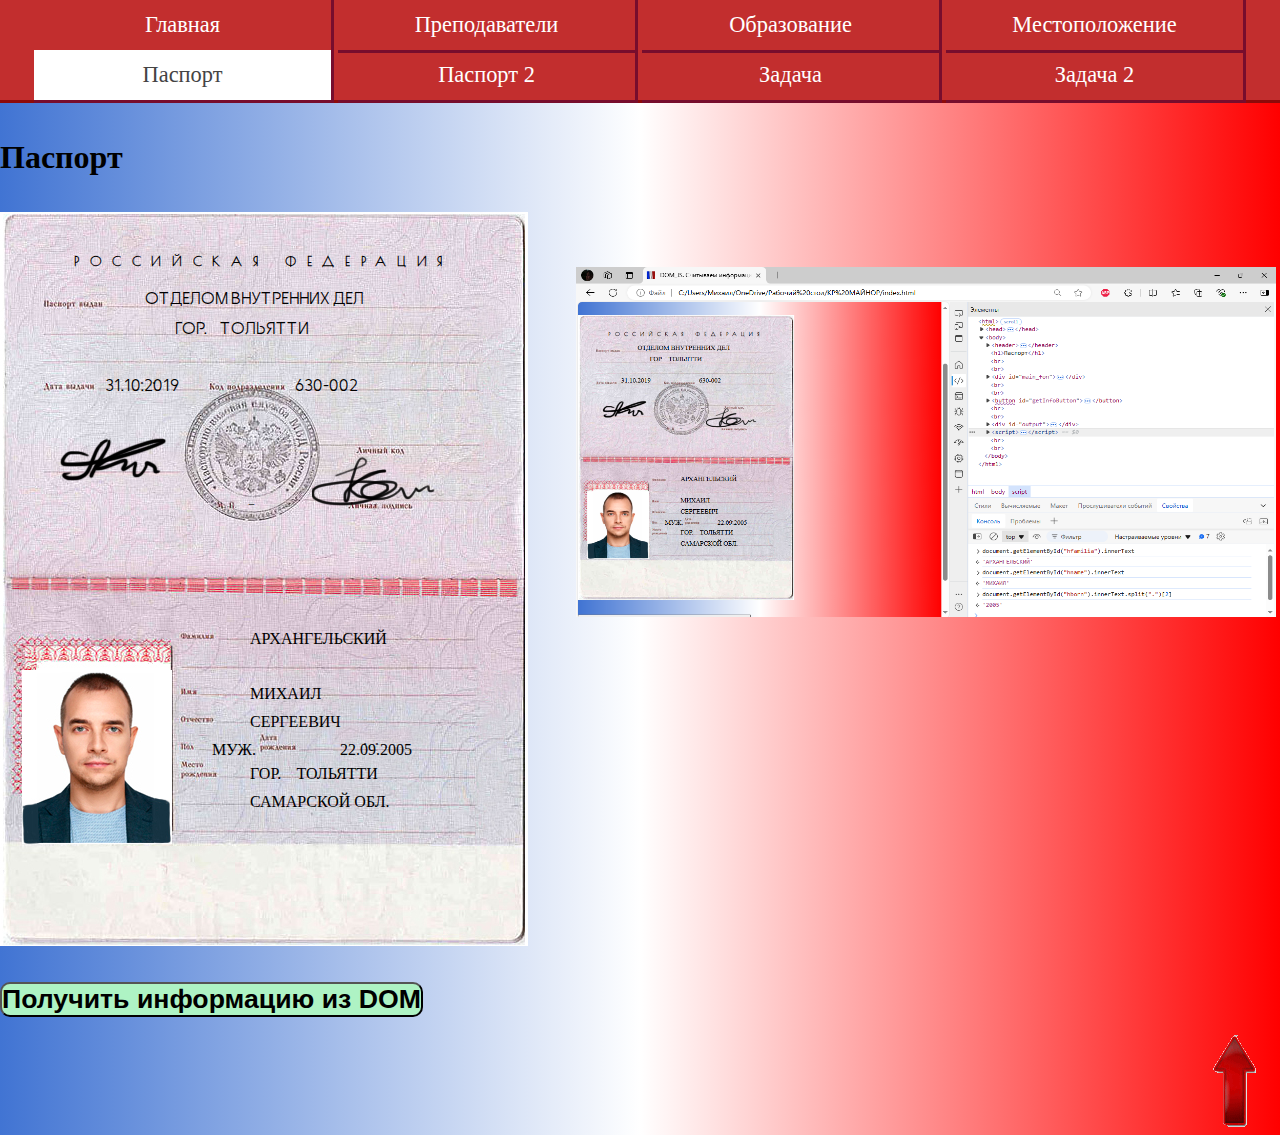
<file: index.html>
<html>
<head>
    <meta charset="utf8" name="viewport" content="width=1366, initial-scale=1">
    <title>DOM_JS. Считываем информацию из DOM</title>
    <link rel="stylesheet" href="style.css">
    
    <link rel="preconnect" href="https://fonts.googleapis.com">
    <link rel="preconnect" href="https://fonts.gstatic.com" crossorigin>
    <link href="https://fonts.googleapis.com/css2?family=IBM+Plex+Sans+JP:wght@100;200;300;400;500;600;700&family=Inter+Tight:ital,wght@0,100..900;1,100..900&family=PT+Sans+Caption:wght@400;700&family=Poiret+One&display=swap" rel="stylesheet">

    <link rel="shortcut icon" href="./images/icon.jpg"/>
    <style>
       
        body {
  margin: 0;
  padding: 0;
  background: #ccc;
  
}
 
.nav ul {
  list-style: none;
  background-color: #c22e2e;
  text-align: center;
  padding: 0;
  margin: 0;
  border-bottom: 3px solid #8d0a0a;
}
.nav li {
  font-family: 'Oswald', sans-serif;
  font-size: 1.2em;
  line-height: 40px;
  height: 40px;
}
 
.nav a {
  text-decoration: none;
  color: #fff;
  display: block;
  transition: .3s background-color;
  border-bottom: 3px solid #770d2d;
  border-right: 3px solid #770d2d;
  border-left: 3px hidden #770d2d;
}
 
.nav a:hover {
  background-color: #333baf;
}
 
.nav a.active {
  background-color: #fff;
  color: #444;
  cursor: default;
}
 
@media screen and (min-width: 600px) {
  .nav li {
    width: 300px;
    border-bottom: none;
    height: 50px;
    line-height: 50px;
    font-size: 1.4em;
  }
 

  .nav li {
    display: inline-block;
    margin-right: 0px;
  }
 
}

        body {
            background: linear-gradient(to right,  rgb(65, 116, 211), white, red);
            width: 100%;
            height: 100%
        }

        #hi {
            position: absolute;
            left: 850px;
            top: 350px;
        }

        .frame {
            border: 3px solid #00a8e1;
        }

        #ourt {
          margin-left: 40px;
        }

        #threet {
          margin-left: 40px;
          margin-bottom: 40px;
        }

        #lat {
            margin-left: 680px;
            position: absolute;
        }

        #screensh {
          margin-top: -60%;
          margin-left: 45%;
        }
        .shadow {
  transition: box-shadow 0.3s ease;
}

.shadow:hover {
            box-shadow: 10px 10px 20px rgba(36, 36, 36, 0.5);
        }
</style>

</head>
<body>
    <header>
        <div class="nav">
          <ul>
            <li class="home"><a href="inf.html"><font face="Fantasy">Главная</font></a></li>
            <li class="tutorials"><a href="teachers.html"><font face="Fantasy">Преподаватели</font></a></li>
            <li class="about"><a href="education.html"><font face="Fantasy">Образование</font></a></li>
            <li class="news"><a href="place.html"><font face="Fantasy">Местоположение</font></a></li>
            <li class="passport"><a class="active" href="index.html"><font face="Fantasy">Паспорт</font></a></li>
            <li class="passport"><a href="change_to_latin.html"><font face="Fantasy">Паспорт 2</font></a></li>
            <li class="task"><a href="tasktrain/main.html"><font face="Fantasy">Задача</font></a></li>
            <li class="task"><a href="tasktrain2/main2.html"><font face="Fantasy">Задача 2</font></a></li>
          </ul>
        </div>
      </header>
    <br>
    <br>
    <h1 id="strel">Паспорт</h1>
    <br>
    <br>
    
    <div id="main_fon">

        <h5 id="pass_title" class="poiret-one-regular">РОССИЙСКАЯ ФЕДЕРАЦИЯ</h5>
        <div id="page_top">
            <p class="vidanstr1">ОТДЕЛОМ ВНУТРЕННИХ ДЕЛ</p>
            <p class="vidanstr2">ГОР. ТОЛЬЯТТИ</p>
            <p class="vidanstrdata">31.10.2019</p>
            <p class="vidanstrcode">630-002</p>
            <img class="podpis" src="./images/podpis1.png">
            <img class="podpis1" src="./images/podpis.png">
        </div>

        <div id="page_bottom">
            <img class="passfoto" src="./images/foto.jpg">
            <p id="hfamilia">АРХАНГЕЛЬСКИЙ</p>
            <p id="hname">МИХАИЛ</p>
            <p class="Hfname">СЕРГЕЕВИЧ</p>
            <p class="hpol">МУЖ.</p>
            <p id="hborn">22.09.2005</p>
            <p class="hpborn1">ГОР. ТОЛЬЯТТИ</p>
            <p class="hpborn2">САМАРСКОЙ ОБЛ.</p>
        </div>


    </div>


<br>
<br>

    <button id="getInfoButton" class="shadow" style="background-color: #aef3c4; border-radius: 10px;"><h1>Получить информацию из DOM</h1></button>
    <br>
    <br>
    <div id="output"></div>
    <script>
        document.getElementById('getInfoButton').onclick = function() {
            const hfamilia = document.getElementById("hfamilia").innerText;
            const hname = document.getElementById("hname").innerText;
            const hborn = document.getElementById("hborn").innerText;
    
            document.getElementById('output').innerText = `Фамилия: ${hfamilia}, Имя: ${hname}, Год рождения: ${hborn.split(".")[2]}`;
        }
    </script>

<a href="./images/screendom.png" target="_blank">
  <img id="screensh" class="shadow" src="./images/screendom.png" title="Получение информации из DOM" width="700" height="350">
</a>
<br>
<a href="#strel"><img src="./images/strelka_up.png" align="right" alt="В начало"</a>

    
</body>
</html>
</file>
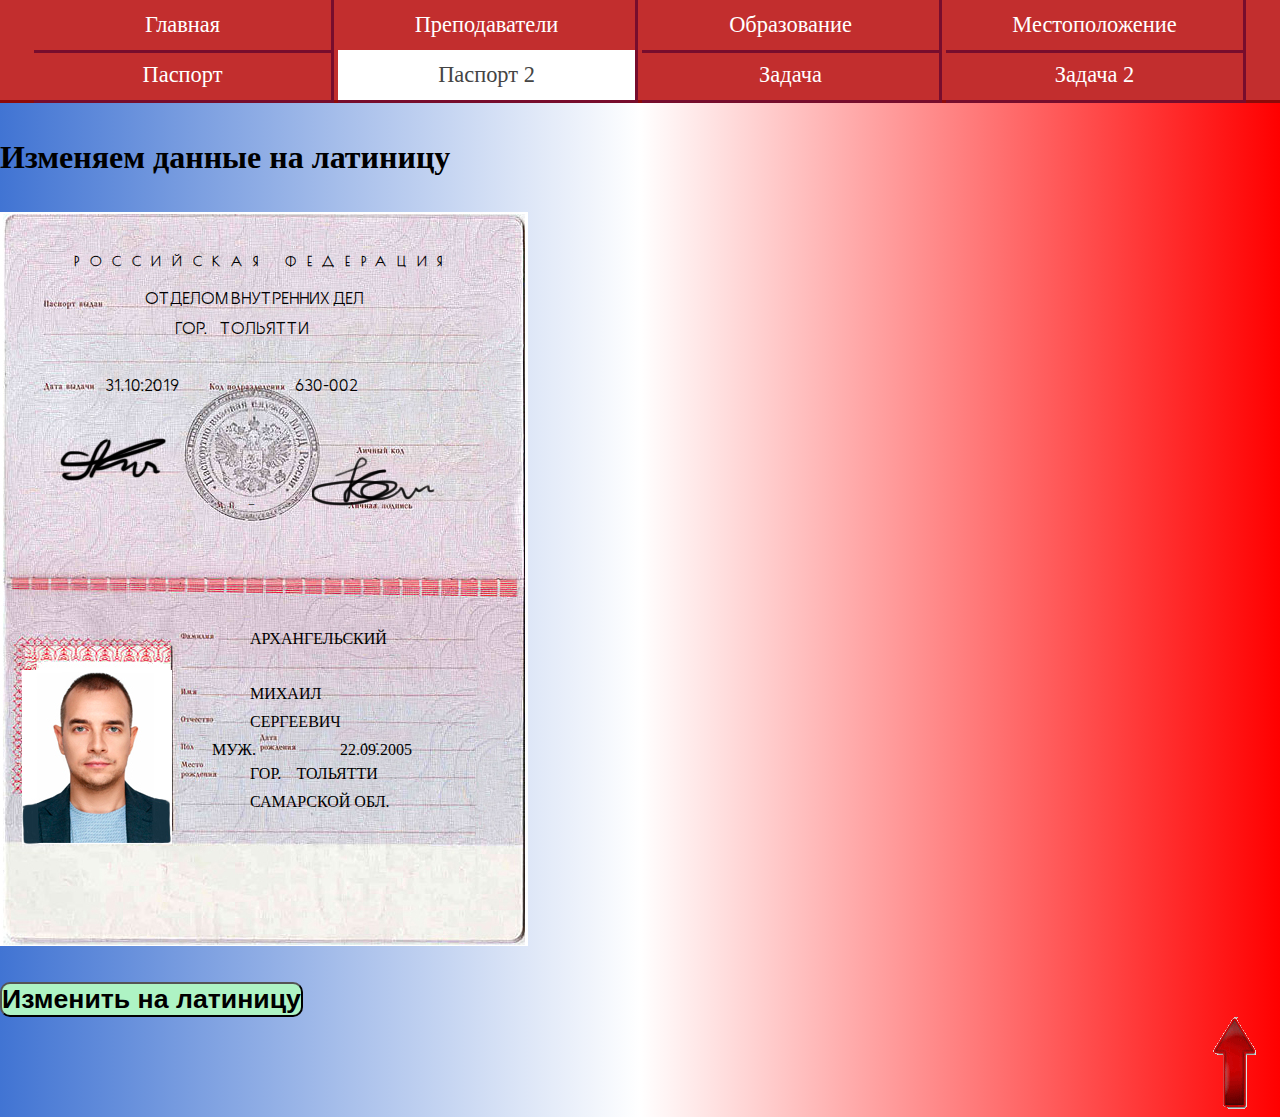
<file: change_to_latin.html>
<html>
<head>
    <meta charset="utf8" name="viewport" content="width=1366, initial-scale=1">
    <title>Изменяем кириллицу на латиницу по клику</title>
    <link rel="stylesheet" href="style.css">
    
    <link rel="preconnect" href="https://fonts.googleapis.com">
    <link rel="preconnect" href="https://fonts.gstatic.com" crossorigin>
    <link href="https://fonts.googleapis.com/css2?family=IBM+Plex+Sans+JP:wght@100;200;300;400;500;600;700&family=Inter+Tight:ital,wght@0,100..900;1,100..900&family=PT+Sans+Caption:wght@400;700&family=Poiret+One&display=swap" rel="stylesheet">

    <link rel="shortcut icon" href="./images/icon.jpg"/>
    <style>
       
        body {
  margin: 0;
  padding: 0;
  background: #ccc;
  
}
 
.nav ul {
  list-style: none;
  background-color: #c22e2e;
  text-align: center;
  padding: 0;
  margin: 0;
  border-bottom: 3px solid #8d0a0a;
}
.nav li {
  font-family: 'Oswald', sans-serif;
  font-size: 1.2em;
  line-height: 40px;
  height: 40px;
  border-bottom: 1px solid #888;
}
 
.nav a {
  text-decoration: none;
  color: #fff;
  display: block;
  transition: .3s background-color;
  border-bottom: 3px solid #770d2d;
  border-right: 3px solid #770d2d;
}
 
.nav a:hover {
  background-color: #333baf;
}
 
.nav a.active {
  background-color: #fff;
  color: #444;
  cursor: default;
}
 
@media screen and (min-width: 600px) {
  .nav li {
    width: 300px;
    border-bottom: none;
    height: 50px;
    line-height: 50px;
    font-size: 1.4em;
  }
 

  .nav li {
    display: inline-block;
    margin-right: 0px;
  }
 
}

        body {
            background: linear-gradient(to right,  rgb(65, 116, 211), white, red);
            width: 100%;
            height: 100%
        }

        #hi {
            position: absolute;
            left: 850px;
            top: 350px;
        }

        .frame {
            border: 3px solid #00a8e1;
        }

        #ourt {
          margin-left: 40px;
        }

        #threet {
          margin-left: 40px;
          margin-bottom: 40px;
        }

        #lat {
            margin-left: 680px;
            position: absolute;
        }
        .shadow {
  transition: box-shadow 0.3s ease;
}

.shadow:hover {
            box-shadow: 10px 10px 20px rgba(36, 36, 36, 0.5);
        }
</style>

</head>
<body>
    <header>
        <div class="nav">
          <ul>
            <li class="home"><a href="inf.html"><font face="Fantasy">Главная</font></a></li>
            <li class="tutorials"><a href="teachers.html"><font face="Fantasy">Преподаватели</font></a></li>
            <li class="about"><a href="education.html"><font face="Fantasy">Образование</font></a></li>
            <li class="news"><a href="place.html"><font face="Fantasy">Местоположение</font></a></li>
            <li class="passport"><a href="index.html"><font face="Fantasy">Паспорт</font></a></li>
            <li class="passport"><a class="active" href="change_to_latin.html"><font face="Fantasy">Паспорт 2</font></a></li>
            <li class="task"><a href="tasktrain/main.html"><font face="Fantasy">Задача</font></a></li>
            <li class="task"><a href="tasktrain2/main2.html"><font face="Fantasy">Задача 2</font></a></li>
          </ul>
        </div>
      </header>

    <br>
    <br>
    <h1 id="strel">Изменяем данные на латиницу</h1>
    <br>
    <br>
    
    <div id="main_fon">

        <h5 id="pass_title" class="poiret-one-regular">РОССИЙСКАЯ ФЕДЕРАЦИЯ</h5>
        <div id="page_top">
            <p class="vidanstr1">ОТДЕЛОМ ВНУТРЕННИХ ДЕЛ</p>
            <p class="vidanstr2">ГОР. ТОЛЬЯТТИ</p>
            <p class="vidanstrdata">31.10.2019</p>
            <p class="vidanstrcode">630-002</p>
            <img class="podpis" src="./images/podpis1.png">
            <img class="podpis1" src="./images/podpis.png">
        </div>

        <div id="page_bottom">
          <img class="passfoto" src="./images/foto.jpg">
          <p id="hfamilia"><span id="surname">АРХАНГЕЛЬСКИЙ</span></p>
          <p id="hname"><span id="name">МИХАИЛ</span></p>
          <p class="Hfname">СЕРГЕЕВИЧ</p>
          <p class="hpol">МУЖ.</p>
          <p id="hborn"><span id="birthyear">22.09.2005</span></p>
          <p class="hpborn1">ГОР. ТОЛЬЯТТИ</p>
          <p class="hpborn2">САМАРСКОЙ ОБЛ.</p>
      </div>


    </div>


<br>
<br>

<button id="changeButton" class="shadow" style="background-color: #aef3c4; border-radius: 10px;"><h1>Изменить на латиницу</h1></button>

<script>
    document.getElementById('changeButton').onclick = function() {
        document.getElementById('surname').innerText = 'ARKHANGELSKII';
        document.getElementById('name').innerText = 'MIKHAIL';
        document.getElementById('birthyear').innerText = '22.09.MMV';
    }
</script>

<br>
<a href="#strel"><img src="./images/strelka_up.png" align="right" alt="В начало"</a>

</body>
</html>
</file>
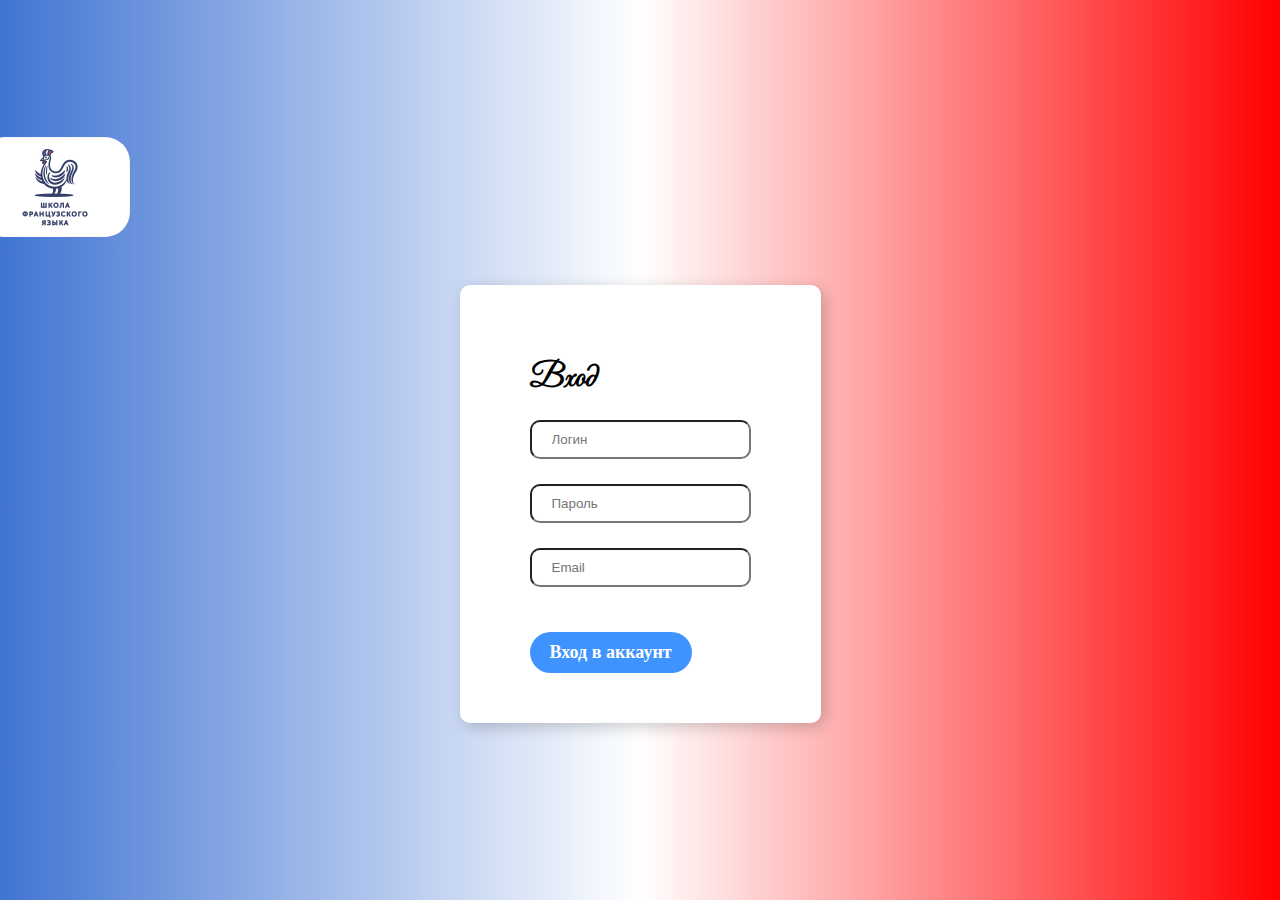
<file: login.html>
<!DOCTYPE html>
<html lang="en">
<head>
    <link rel="preconnect" href="https://fonts.googleapis.com">
  <link rel="preconnect" href="https://fonts.gstatic.com" crossorigin>
  <link href="https://fonts.googleapis.com/css2?family=Great+Vibes&display=swap" rel="stylesheet">
    <meta charset="UTF-8" name="viewport" content="width=1366, initial-scale=1">
    <title>Вход</title>
    <style>
        html {
  background:linear-gradient(to right,  rgb(65, 116, 211), white, red);
  background-blend-mode:overlay;
  display:flex;
  align-items:center;
  justify-content:center;
  background-repeat:no-repeat;
  background-size:cover;
  height:100%;
}

body {
  background:transparent;
}

.registration-cssave{
  padding:50px 0;
}

.registration-cssave form {
  max-width:800px;
  padding:50px 70px;
  border-radius:10px;
  box-shadow:4px 4px 15px rgba(0, 0, 0, 0.2);
  background-color:#fff;
}

.registration-cssave form h3 {
  font-weight:bold;
  margin-bottom:30px;
}

.registration-cssave .item {
  border-radius:10px;
  margin-bottom:25px;
  padding:10px 20px;
}

.registration-cssave .create-account {
  border-radius:30px;
  padding:10px 20px;
  font-size:18px;
  font-weight:bold;
  background-color:#3f93ff;
  border:none;
  color:white;
  margin-top:20px;
}

@media (max-width: 576px) {
  .registration-cssave form {
    padding:50px 20px;
  }
}

#log {
  margin-left: -480px;
  margin-top: 10px;
}
.shadow {
  transition: box-shadow 0.3s ease;
}

.shadow:hover {
            box-shadow: 10px 10px 20px rgba(36, 36, 36, 0.5);
        }

</style>

<head>
    <link rel="shortcut icon" href="./images/icon.jpg"/>
  </head>
<body>
    <a href="inf.html">
        <img src="./images/logo.jpg" class="shadow" id="log" title="На главную" width="150" height="100" align="left" style="border-radius: 25px; position: absolute;">
    </a>
    <br>
    <br>
    <br>
    <br>
    <br>
    <br>
<div class="registration-cssave">
    <form action="education.html" class="shadow">
        <h1 class="text-center"><font face="Great Vibes">Вход</font></h1>
        <div class="form-group">
            <input class="form-control item" type="text" name="username" maxlength="15" minlength="4" pattern="^[a-zA-Z0-9_.-]*$" id="username" placeholder="Логин" required>
        </div>
        <div class="form-group">
            <input class="form-control item" type="password" name="Пароль" minlength="6" id="password" placeholder="Пароль" required>
        </div>
        <div class="form-group">
            <input class="form-control item" type="email" name="email" id="email" placeholder="Email" required>
        </div>
        <div class="form-group">
            <button class="btn btn-primary btn-block create-account" type="submit"><font face="Times New Roman">Вход в аккаунт</font></button>
        </div>
    </form>
</div>
</body>
</html>
</file>
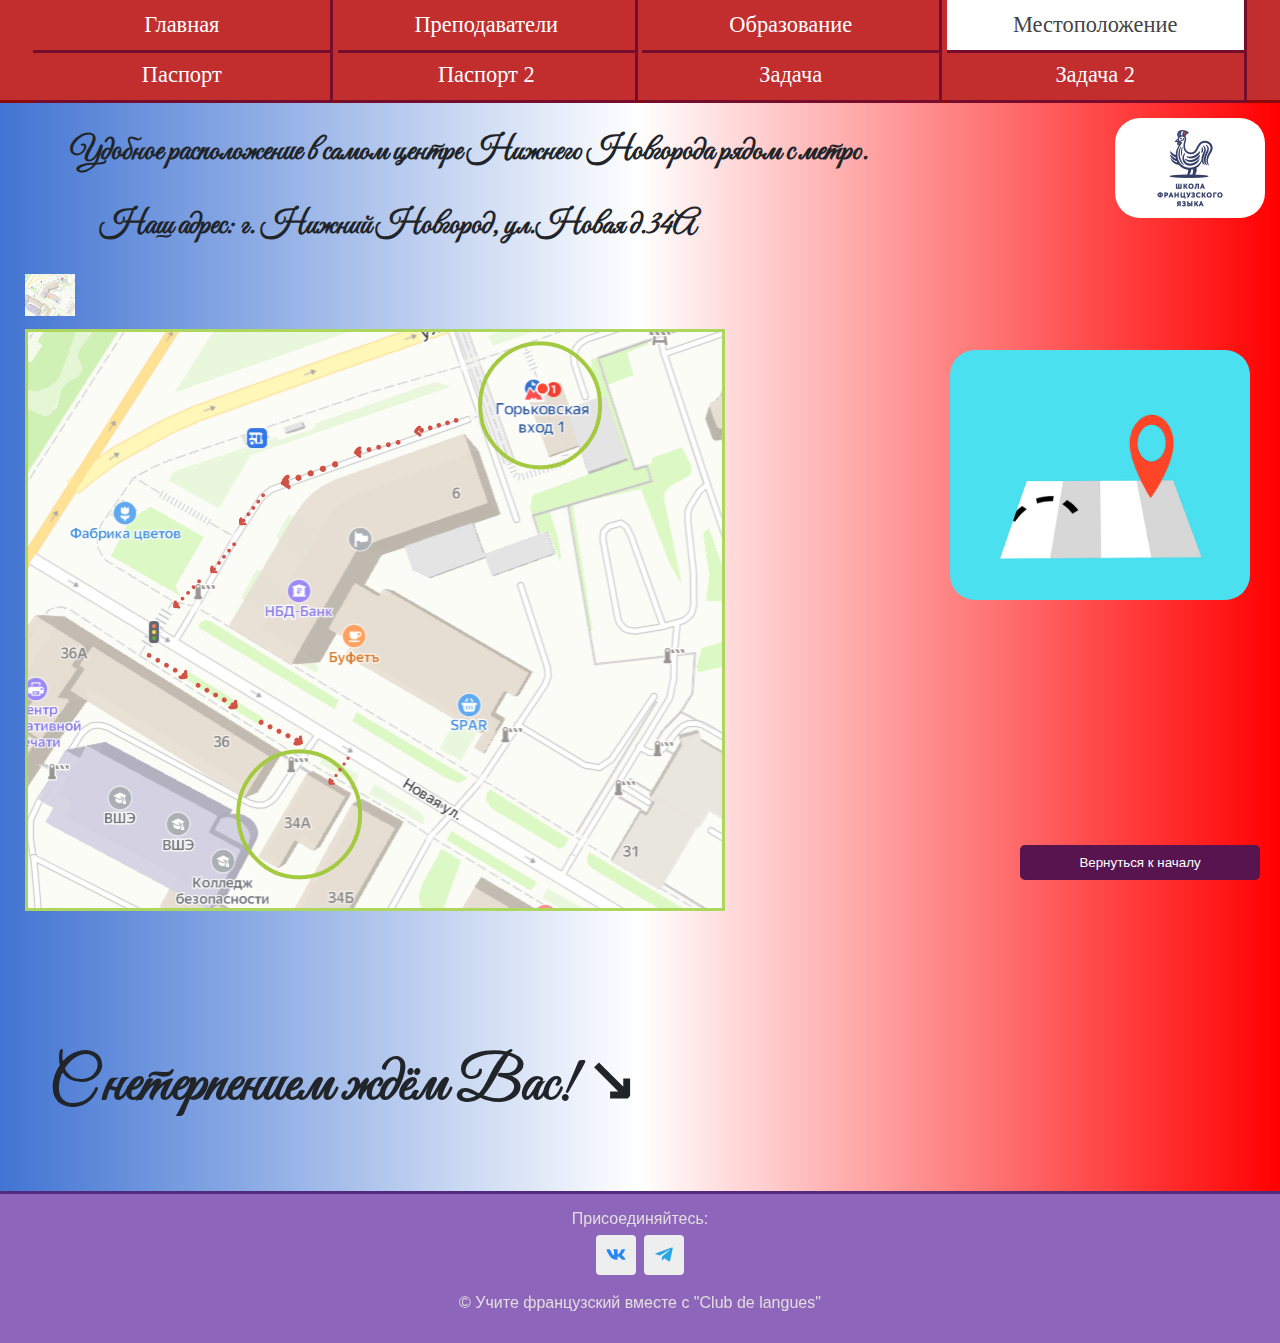
<file: place.html>
<!DOCTYPE html>
<html lang="en">
<head>
  <link rel="preconnect" href="https://fonts.googleapis.com">
  <link rel="preconnect" href="https://fonts.gstatic.com" crossorigin>
  <link href="https://fonts.googleapis.com/css2?family=Great+Vibes&display=swap" rel="stylesheet">
    <meta charset="UTF-8" name="viewport" content="width=1366, initial-scale=1">
    <title>Club de langues. Местоположение</title>
    <style>
        
        body {
  margin: 0;
  padding: 0;
  background: #ccc;
  
}
 
.nav ul {
  list-style: none;
  background-color: #c22e2e;
  text-align: center;
  padding: 0;
  margin: 0;
  border-bottom: 3px solid #8d0a0a;
}
.nav li {
  font-family: 'Oswald', sans-serif;
  font-size: 1.2em;
  line-height: 40px;
  height: 40px;
  border-bottom: 1px solid #888;
}
 
.nav a {
  text-decoration: none;
  color: #fff;
  display: block;
  transition: .3s background-color;
  border-bottom: 3px solid #770d2d;
  border-right: 3px solid #770d2d;
}
 
.nav a:hover {
  background-color: #333baf;
}
 
.nav a.active {
  background-color: #fff;
  color: #444;
  cursor: default;
}
 
@media screen and (min-width: 600px) {
  .nav li {
    width: 300px;
    border-bottom: none;
    height: 50px;
    line-height: 50px;
    font-size: 1.4em;
  }
 
  .nav li {
    display: inline-block;
    margin-right: 0px;
  }
 
}

        body {
            background: linear-gradient(to right,  rgb(65, 116, 211), white, red);
            width: 100%;
            height: 100%
        }

        .frame {
            border: 3px solid #acd65e;
        }

        #map {
            position: absolute;
            left: 950px;
            top: 350px;
        }

        #strelka {
          margin-top: 100px;
        }

        #pl {
            position: absolute;
            margin-left: 25px;
            margin-top: 10px;
        }

        #pl1 {
            position: absolute;
            margin-left: 25px;
            margin-top: 3px;
        }

        #sdf {
          margin-left: 100px;
        }

        #sdf1 {
          margin-left: 70px;
        }
        #backToTop {
    position: fixed;
    bottom: 20px;
    right: 20px;
    width: 15pc;
    display: none;
    /* Скрываем кнопку по умолчанию */
    color: rgb(255, 255, 255);
    border: none;
    padding: 10px 15px;
    border-radius: 5px;
    cursor: pointer;
}

#backToTop:hover {
    background-color: #753377;
}

button {
    background-color: #57144e;
    color: rgb(255, 255, 255);
    padding: 10px 10px;
    border: none;
    border-radius: 10px;
    cursor: pointer;
    width: 50%;
    margin: auto;
    margin-left: 25px;
}

button:hover {
    background-color: #87c2e6;
}
        footer {
    text-align: center;
    padding: 1%;
    background: #8d65bb;
    color: #e3dddd;
    border-top: 3px solid #512b7e;
}    

#mapggl {
  margin-top: 350px;
  margin-left: 750px;
}
#logotip {
  float: right;
  margin-right: 15px;
  margin-top: 15px;
}
.shadow {
  transition: box-shadow 0.3s ease;
}

.shadow:hover {
            box-shadow: 10px 10px 20px rgba(36, 36, 36, 0.5);
        }

.frame {
  transition: box-shadow 0.3s ease;
}

.frame:hover {
            box-shadow: 10px 10px 20px rgba(36, 36, 36, 0.5);
        }

#cont {
  font-size: 60px;
  margin-top: -130px;
  margin-left: 50px;
}
    </style>
</head>

<head>
    <link rel="shortcut icon" href="./images/icon.jpg"/>
  </head>
<body class="news">
    <header>
      <div class="nav">
        <ul>
            <li class="home"><a href="inf.html"><font face="Fantasy">Главная</font></a></li>
            <li class="tutorials"><a href="teachers.html"><font face="Fantasy">Преподаватели</font></a></li>
            <li class="about"><a  href="education.html"><font face="Fantasy">Образование</font></a></li>
            <li class="news"><a class="active" href="place.html"><font face="Fantasy">Местоположение</font></a></li>
            <li class="passport"><a href="index.html"><font face="Fantasy">Паспорт</font></a></li>
            <li class="passport"><a href="change_to_latin.html"><font face="Fantasy">Паспорт 2</font></a></li>
            <li class="task"><a href="tasktrain/main.html"><font face="Fantasy">Задача</font></a></li>
            <li class="task"><a href="tasktrain2/main2.html"><font face="Fantasy">Задача 2</font></a></li>
          </ul>
      </div>
    </header>
  </body>

  <a href="inf.html">
    <img src="./images/logo.jpg" class="shadow" id="logotip" title="На главную" width="150" height="100" align="right" style="border-radius: 25px">
</a>
    <p><h1 id="sdf1"><font face="Great Vibes">Удобное расположение в самом центре Нижнего Новгорода рядом с метро.</font></h1>
    <h1 id="sdf"><font face="Great Vibes">Наш адрес: г. Нижний Новгород, ул.Новая д.34А</font></h1>
    </p>
<a href="#place"><img id="pl1" src="./images/place.png" alt="Расположение" width="50"></a>
<br>
<br>
    <a name="place"><img id="pl" src="./images/place.png" title="Расположение" class="frame"></a>
    <img id="map" src="./images/map.png" title="<---Мы здесь!" width="300" height="250" style="border-radius: 25px">
<p>
    <iframe class="shadow" id="mapggl" src="https://www.google.com/maps/embed?pb=!1m18!1m12!1m3!1d1878.742395482964!2d43.99087247845623!3d56.312621888805005!2m3!1f0!2f0!3f0!3m2!1i1024!2i768!4f13.1!3m3!1m2!1s0x4151d5b21b7ff8b1%3A0xb47ba123371042ae!2z0YPQuy4g0J3QvtCy0LDRjywgMzTQkCwg0J3QuNC20L3QuNC5INCd0L7QstCz0L7RgNC-0LQsINCd0LjQttC10LPQvtGA0L7QtNGB0LrQsNGPINC-0LHQuy4sIDYwMzAwMA!5e1!3m2!1sru!2sru!4v1730593384502!5m2!1sru!2sru" width="550" height="450" style="border:0;" allowfullscreen="" loading="lazy" referrerpolicy="no-referrer-when-downgrade"></iframe>
</p>

<h1><p id="cont"><font face="Great Vibes">С нетерпением ждём Вас! ↘</font></p></h1>

<button id="backToTop" onclick="scrollToTop()" style="display: block;">Вернуться к началу</button>
<script>
  function scrollToTop() {
      window.scrollTo({
          top: 0,
          behavior: 'smooth' // Прокрутка будет плавной
      });
  }

  // Показываем кнопку, когда пользователь прокручивает вниз
  window.onscroll = function () {
      const button = document.getElementById('backToTop');
      if (document.body.scrollTop > 100 || document.documentElement.scrollTop > 100) {
          button.style.display = 'block'; // Показываем кнопку
      } else {
          button.style.display = 'none'; // Скрываем кнопку
      }
  };
</script>
<footer>
<div id="sc">
  <link rel="stylesheet" href="stylesocial.css">
  <div style="text-align:center;">Присоединяйтесь:</div>
  <ul class="social-icons">
    <li><a class="social-icon-vk" href="https://vk.com/invite/zmizWzT" title="Официальная страница Club de langues в ВКонтакте" target="_blank" rel="noopener"></a></li>
    <li><a class="social-icon-telegram" href="https://t.me/+UUDRHYwOejY3Yzky" title="Официальная страница Club de langues в Telegram" target="_blank" rel="noopener"></a></li>
  </ul>
</div>
<p>© Учите французский вместе с "Club de langues" </p>
</footer>
</body>
</html>
</file>
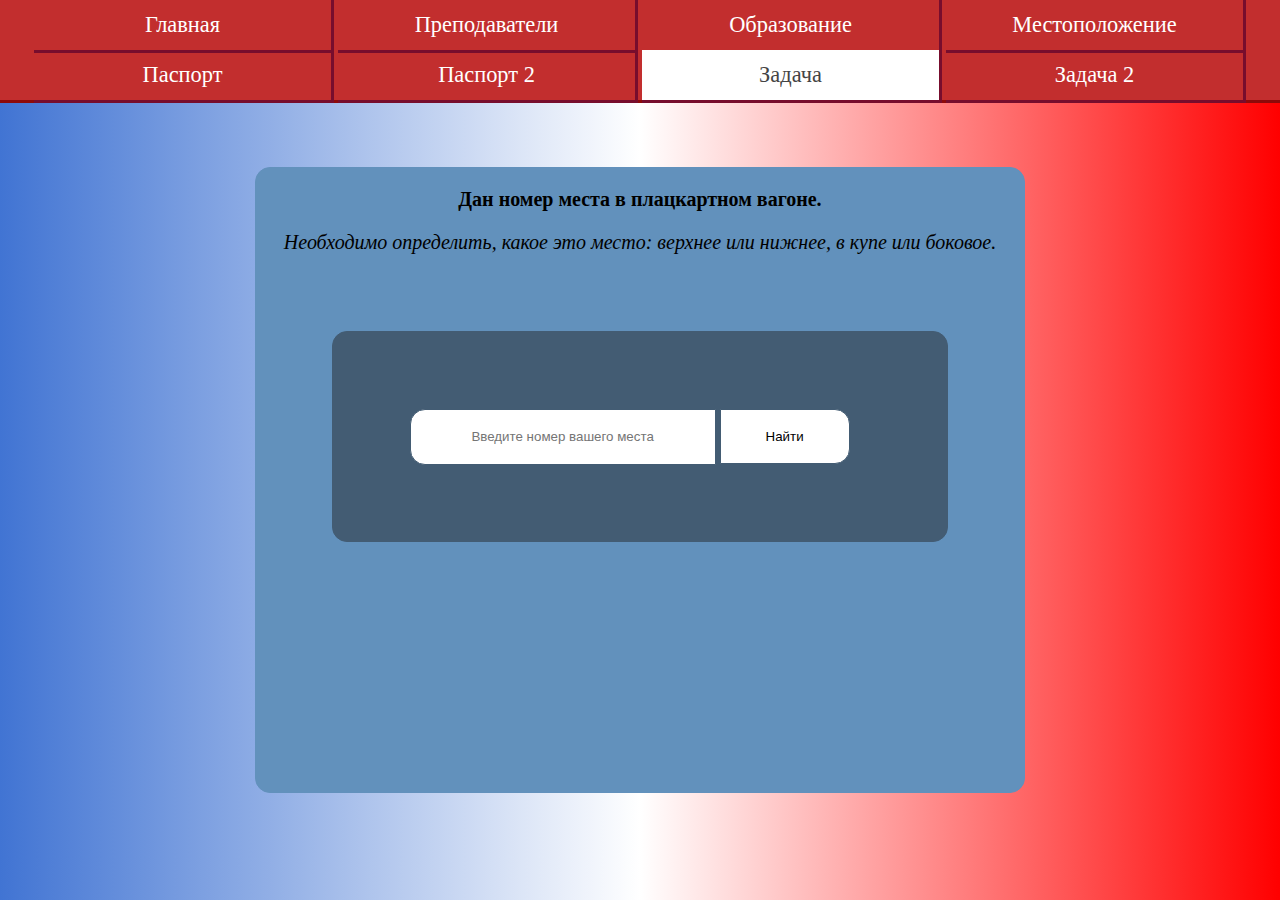
<file: tasktrain/main.html>
<!DOCTYPE html>
<html lang="en">
<head>

  <link rel="preconnect" href="https://fonts.googleapis.com">
  <link rel="preconnect" href="https://fonts.gstatic.com" crossorigin>
  <link href="https://fonts.googleapis.com/css2?family=Great+Vibes&display=swap" rel="stylesheet">

    <meta charset="UTF-8" name="viewport" content="width=1366, initial-scale=1">
    <title>Решение алгоритмической задачи</title>
    <style>
        .h1 {
        font-family:'Great Vibes', momospace;
        font-size:15pt;
        }

        #obr {
          float: right;
        }

        body {
  margin: 0;
  padding: 0;
  background: #ccc;
  
}
 
.nav ul {
  list-style: none;
  background-color: #c22e2e;
  text-align: center;
  padding: 0;
  margin: 0;
  border-bottom: 3px solid #8d0a0a;
}
.nav li {
  font-family: 'Oswald', sans-serif;
  font-size: 1.2em;
  line-height: 40px;
  height: 40px;
  border-bottom: 1px solid #888;
}
 
.nav a {
  text-decoration: none;
  color: #fff;
  display: block;
  transition: .3s background-color;
  border-bottom: 3px solid #770d2d;
  border-right: 3px solid #770d2d;
}
 
.nav a:hover {
  background-color: #333baf;
}
 
.nav a.active {
  background-color: #fff;
  color: #444;
  cursor: default;
}
 
@media screen and (min-width: 600px) {
  .nav li {
    width: 300px;
    border-bottom: none;
    height: 50px;
    line-height: 50px;
    font-size: 1.4em;
  }
 
  /* Option 1 - Display Inline */
  .nav li {
    display: inline-block;
    margin-right: 0px;
  }
 

}

        body {
            background: linear-gradient(to right,  rgb(65, 116, 211), white, red);
            width: 100%;
            height: 100%
        }

        #bonj {
            position: absolute;
            left: 800px;
            top: 650px;
        }
        
.form-container {
  max-width: 600px;
  margin-left: 10px;
  margin-top: 100px;
  padding: 20px;
  background-color: #fff;
  border-radius: 60px;
  box-shadow: 0 0 5px rgba(0, 0, 0, 0.3);
}

#log {
  margin-left: 10px;
  margin-top: -60px;
}
.cont {
  transition: box-shadow 0.3s ease;
}

.cont:hover {
            box-shadow: 10px 10px 20px rgba(36, 36, 36, 0.5);
        }
        
        .search {
  transition: box-shadow 0.3s ease;
}

.search:hover {
            box-shadow: 10px 10px 20px rgba(36, 36, 36, 0.5);
        }
    </style>
</head>

<head>
    <link rel="shortcut icon" href="../images/icon.jpg"/>
  </head>

<body class="news">
    <header>
      <div class="nav">
        <ul>
          <li class="home"><a href="../inf.html"><font face="Fantasy">Главная</font></a></li>
          <li class="tutorials"><a href="../teachers.html"><font face="Fantasy">Преподаватели</font></a></li>
          <li class="about"><a href="../education.html"><font face="Fantasy">Образование</font></a></li>
          <li class="news"><a href="../place.html"><font face="Fantasy">Местоположение</font></a></li>
          <li class="passport"><a href="../index.html"><font face="Fantasy">Паспорт</font></a></li>
          <li class="passport"><a href="../change_to_latin.html"><font face="Fantasy">Паспорт 2</font></a></li>
          <li class="task"><a class="active" href="main.html"><font face="Fantasy">Задача</font></a></li>
          <li class="task"><a href="../tasktrain2/main2.html"><font face="Fantasy">Задача 2</font></a></li>
        </ul>
      </div>
    </header>
  </body>
    <head>
        <meta charset="utf-8" />
        <link rel="stylesheet" href='css/main.css'/>
        <script src="js/js.js"></script>
        <title>Плацкарт</title>
    </head>
    <body>
        <div class="cont">
            <div class="usl">
                <p><b>Дан номер места в плацкартном вагоне.</b></p>
                <p><i>Необходимо определить, какое это место: верхнее или нижнее, в купе или боковое.</i></p>
            </div>
            <div class="action">
                <input placeholder="Введите номер вашего места", id="place">
                <button class="search" onclick="Function()">Найти</button>
                
            </div>
            <div class="otvet" id="otvet_id">
                <p id="text">Ответ</p>
            </div>
        </div>
    </body>
</html>
</file>
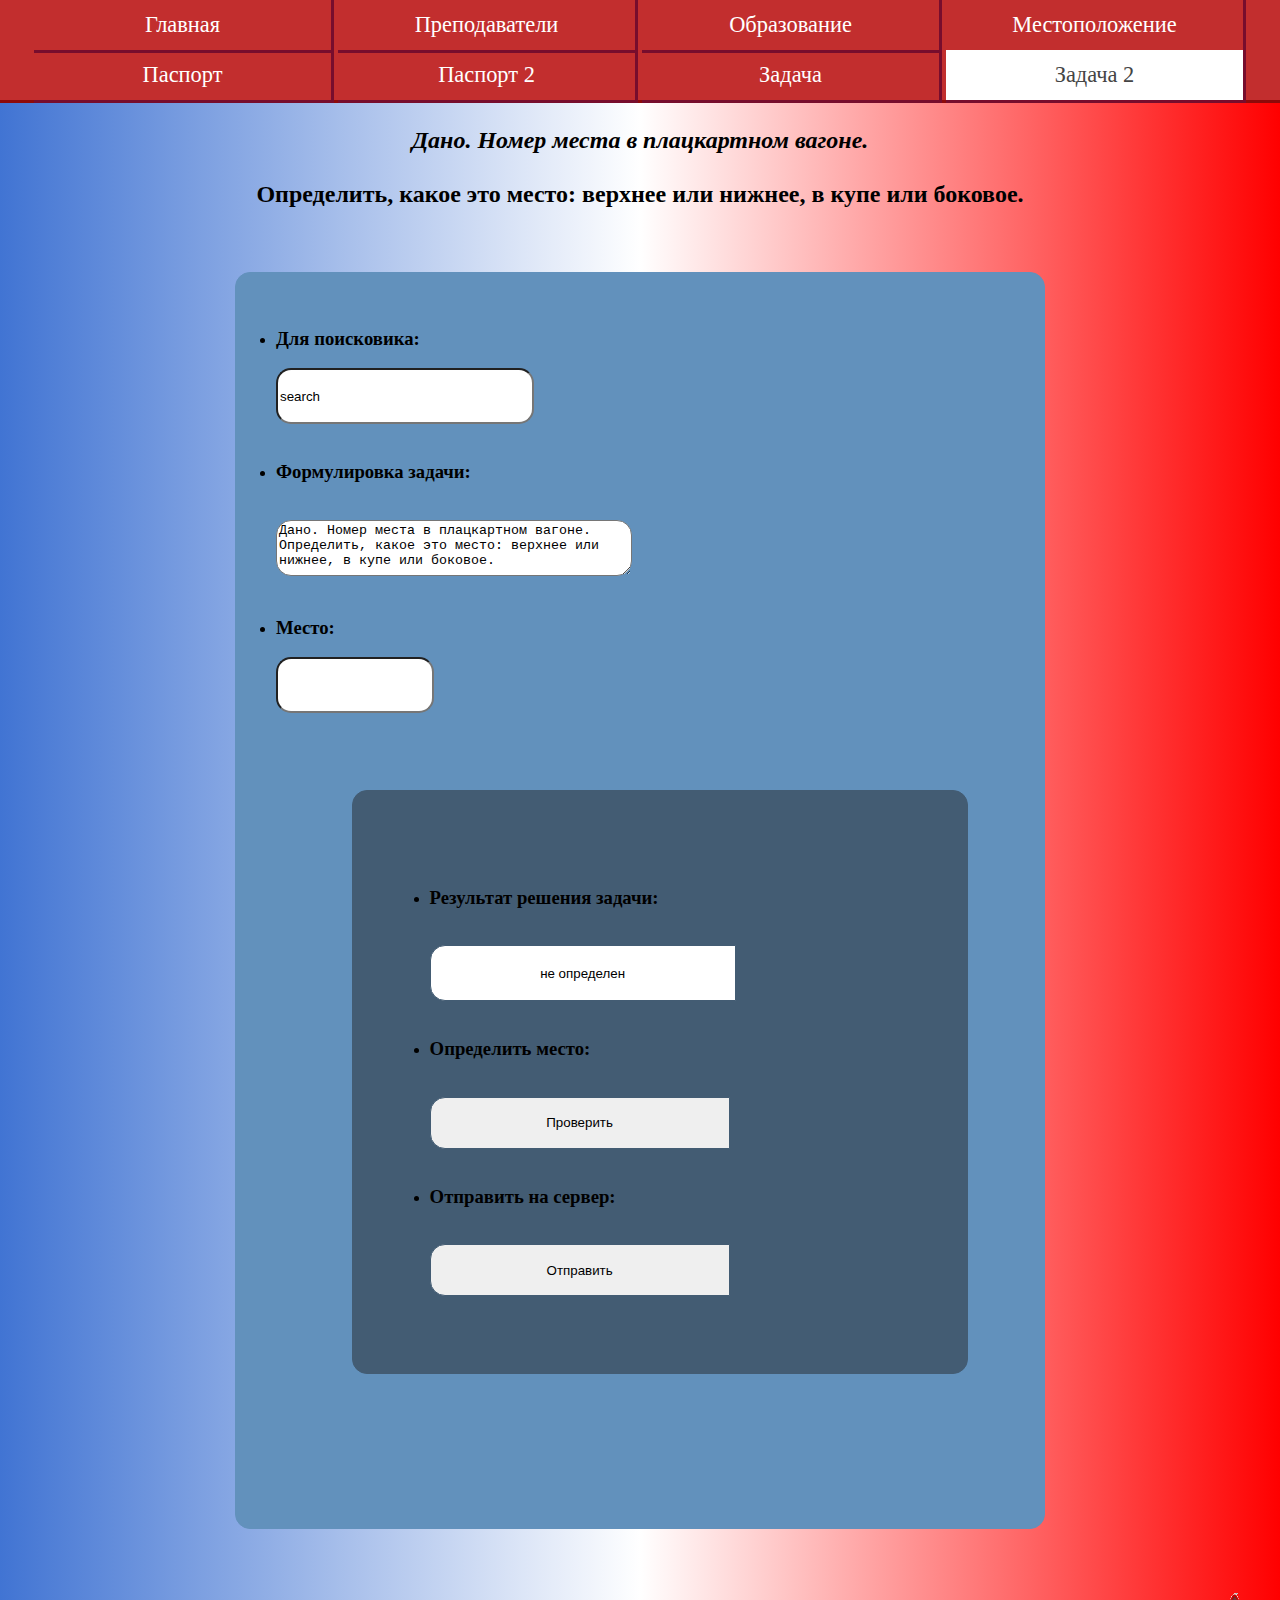
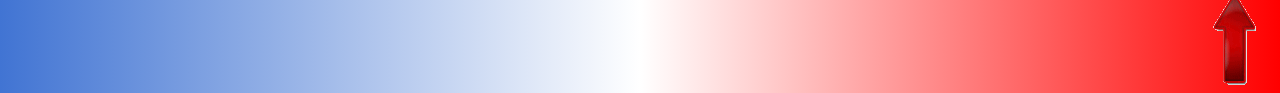
<file: tasktrain2/main2.html>
<!DOCTYPE html>
<html lang="en">
<head>

  <link rel="preconnect" href="https://fonts.googleapis.com">
  <link rel="preconnect" href="https://fonts.gstatic.com" crossorigin>
  <link href="https://fonts.googleapis.com/css2?family=Great+Vibes&display=swap" rel="stylesheet">

    <meta charset="UTF-8" name="viewport" content="width=1366, initial-scale=1">
    <title>Решение алгоритмической задачи 2</title>
    <style>
        .h1 {
        font-family:'Great Vibes', momospace;
        font-size:15pt;
        }

        #obr {
          float: right;
        }

        body {
  margin: 0;
  padding: 0;
  background: #ccc;
  
}
 
.nav ul {
  list-style: none;
  background-color: #c22e2e;
  text-align: center;
  padding: 0;
  margin: 0;
  border-bottom: 3px solid #8d0a0a;
}
.nav li {
  font-family: 'Oswald', sans-serif;
  font-size: 1.2em;
  line-height: 40px;
  height: 40px;
  border-bottom: 1px solid #888;
}
 
.nav a {
  text-decoration: none;
  color: #fff;
  display: block;
  transition: .3s background-color;
  border-bottom: 3px solid #770d2d;
  border-right: 3px solid #770d2d;
}
 
.nav a:hover {
  background-color: #333baf;
}
 
.nav a.active {
  background-color: #fff;
  color: #444;
  cursor: default;
}
 
@media screen and (min-width: 600px) {
  .nav li {
    width: 300px;
    border-bottom: none;
    height: 50px;
    line-height: 50px;
    font-size: 1.4em;
  }
 
  /* Option 1 - Display Inline */
  .nav li {
    display: inline-block;
    margin-right: 0px;
  }
 

}

        body {
            background: linear-gradient(to right,  rgb(65, 116, 211), white, red);
            width: 100%;
            height: 100%
        }

        #bonj {
            position: absolute;
            left: 800px;
            top: 650px;
        }
        
.form-container {
  max-width: 600px;
  margin-left: 10px;
  margin-top: 100px;
  padding: 20px;
  background-color: #fff;
  border-radius: 60px;
  box-shadow: 0 0 5px rgba(0, 0, 0, 0.3);
}

#log {
  margin-left: 10px;
  margin-top: -60px;
}
.tuk {
  transition: box-shadow 0.3s ease;
}

.tuk:hover {
            box-shadow: 10px 10px 20px rgba(36, 36, 36, 0.5);
        }

.shadow {
  transition: box-shadow 0.3s ease;
}

.shadow:hover {
            box-shadow: 10px 10px 20px rgba(36, 36, 36, 0.5);
        }
        
    </style>
</head>

<head>
    <link rel="shortcut icon" href="../images/icon.jpg"/>
  </head>

<body class="news">
    <header>
      <div class="nav">
        <ul>
          <li class="home"><a href="../inf.html"><font face="Fantasy">Главная</font></a></li>
          <li class="tutorials"><a href="../teachers.html"><font face="Fantasy">Преподаватели</font></a></li>
          <li class="about"><a href="../education.html"><font face="Fantasy">Образование</font></a></li>
          <li class="news"><a href="../place.html"><font face="Fantasy">Местоположение</font></a></li>
          <li class="passport"><a href="../index.html"><font face="Fantasy">Паспорт</font></a></li>
          <li class="passport"><a href="../change_to_latin.html"><font face="Fantasy">Паспорт 2</font></a></li>
          <li class="task"><a href="../tasktrain/main.html"><font face="Fantasy">Задача</font></a></li>
          <li class="task"><a class="active" href="main2.html"><font face="Fantasy">Задача 2</font></a></li>
        </ul>
      </div>
    </header>
  </body>
    <head>
      <link rel="stylesheet" href='main2.css'/>
    </head>
<body>
    <p name="formulation" id="strel" class="usl"><i><b>Дано. Номер места в плацкартном вагоне.</b></i>
      <br>
      <br>
      <b>Определить, какое это место: верхнее или нижнее, в купе или боковое.</b>
    </p>
    <form action="https://www.bing.com/search?" id="UserEnter" name="UserEnter" target="_blank">
        <ul class="tuk">
          <br>
          <br>
            <li><h3>Для поисковика:</h3><input class="poisk" name="q" value="search"></li>
            <br>
            <li><h3>Формулировка задачи:</h3>
                <br>
                <textarea cols="60" rows="4" id="task" name="formulation">Дано. Номер места в плацкартном вагоне. Определить, какое это место: верхнее или нижнее, в купе или боковое.</textarea></li>
                <br>
                <li><h3>Место:</h3><input id="a" name="a"  type="number"></li>
            <div class="action">
            <li><h3>Результат решения задачи:</h3>
              <br>
              <input id="result" name="result" value="не определен"></li>
              <br>
            <li><h3>Определить место:</h3>
              <br>
              <input id="verify" class="shadow" type="button" value="Проверить"></li>
              <br>
            <li><h3>Отправить на сервер:</h3>
              <br>
              <input id="send" type="button" class="shadow" value="Отправить"></li>
            </div>
        </ul>
    </form>
</body>
<script src="js2.js"></script>
<a href="#strel"><img src="../images/strelka_up.png" align="right" alt="В начало"</a>


</html>
</file>
<file: style.css>
* {
    padding: 0px;
    margin: 0px;
}

#lat {
    float: right;
}

#main_fon {

    height: 734px;
    background-image: url(./images/fon.jpg);
    background-repeat: no-repeat;
}

#pass_title {
    padding-top: 41px;
    padding-left: 74px;
}

.poiret-one-regular {
    font-family: "Poiret One", sans-serif;
    font-weight: italic;
    font-style: normal;
    letter-spacing: 0.8em;
    word-spacing: 0.25em;
}

@font-face {

    font-family: "Kreadon";

    src: local("Kreadon.ttf"),

    url(/Kreadon.ttf);

}

.vidanstr1 {
    font-family: "Kreadon";
    padding-top: 20px;
    padding-left: 145px;
}

.vidanstr2 {
    font-family: "Kreadon";
    padding-top: 10px;
    padding-left: 175px;
    word-spacing: 0.65em;
}

.vidanstrdata {
    font-family: "Kreadon";
    padding-top: 37px;
    padding-left: 105px;
    word-spacing: 0.65em;
    float: left;
}

.vidanstrcode {
    font-family: "Kreadon";
    padding-top: 37px;
    padding-left: 295px;
    word-spacing: 0.65em;
}

.podpis {
    padding-top: 30px;
    padding-left: 55px;
    float: left;
}

.podpis1 {
    padding-top: 50px;
    padding-left: 115px;
}

.passfoto {
    padding-top: 150px;
    padding-left: 22px;
    float: left;
}

#hfamilia {
    padding-top: 110px;
    padding-left: 250px;
}

#hname {
    padding-top: 37px;
    padding-left: 250px;
}

.hfname {
    padding-top: 10px;
    padding-left: 250px;
}

.hpol {
    padding-top: 10px;
    padding-left: 40px;
    float: left;
}

#hborn {
    padding-top: 10px;
    padding-left: 340px;
}

.hpborn1 {
    padding-top: 6px;
    padding-left: 250px;
    word-spacing: 0.7em;
}

.hpborn2 {
    padding-top: 10px;
    padding-left: 250px;
}
</file>
<file: stylesocial.css>
*,
*::before,
*::after {
  box-sizing: border-box;
}

html {
  font-family: sans-serif;
  line-height: 1.15;
  -webkit-text-size-adjust: 100%;
  -webkit-tap-highlight-color: rgba(0, 0, 0, 0);
}

body {
  margin: 0;
  font-family: -apple-system, BlinkMacSystemFont, "Segoe UI", Roboto, "Helvetica Neue", Arial, "Noto Sans", sans-serif, "Apple Color Emoji", "Segoe UI Emoji", "Segoe UI Symbol", "Noto Color Emoji";
  font-size: 1rem;
  font-weight: 400;
  line-height: 1.5;
  color: #212529;
  text-align: left;
  background-color: #fff;
}

/* social links */
.social-icons {
  display: flex;
  justify-content: center;
  list-style: none;
  margin-top: 0.25rem;
  margin-bottom: 1rem;
  padding-left: 0;
}

.social-icons>li {
  margin-left: 0.25rem;
  margin-right: 0.25rem;
}

.social-icons a {
  position: relative;
  background-color: #eee;
  display: block;
  -webkit-user-select: none;
  -moz-user-select: none;
  -ms-user-select: none;
  user-select: none;
  transition: background-color .3s ease-in-out;
  width: 2.5rem;
  height: 2.5rem;
  border-radius: .25rem;
}

.social-icons a:hover {
  background-color: #e0e0e0;
}

.social-icons a::before {
  content: "";
  position: absolute;
  width: 1.2rem;
  height: 1.2rem;
  left: .65rem;
  top: .65rem;
  background: transparent no-repeat center center;
  background-size: 100% 100%;
}

.social-icons .social-icon-vk::before {
  background-image: url("data:image/svg+xml,%3Csvg xmlns='http://www.w3.org/2000/svg' viewBox='0 0 576 512'%3E%3Cpath fill='%232787f5' d='M545 117.7c3.7-12.5 0-21.7-17.8-21.7h-58.9c-15 0-21.9 7.9-25.6 16.7 0 0-30 73.1-72.4 120.5-13.7 13.7-20 18.1-27.5 18.1-3.7 0-9.4-4.4-9.4-16.9V117.7c0-15-4.2-21.7-16.6-21.7h-92.6c-9.4 0-15 7-15 13.5 0 14.2 21.2 17.5 23.4 57.5v86.8c0 19-3.4 22.5-10.9 22.5-20 0-68.6-73.4-97.4-157.4-5.8-16.3-11.5-22.9-26.6-22.9H38.8c-16.8 0-20.2 7.9-20.2 16.7 0 15.6 20 93.1 93.1 195.5C160.4 378.1 229 416 291.4 416c37.5 0 42.1-8.4 42.1-22.9 0-66.8-3.4-73.1 15.4-73.1 8.7 0 23.7 4.4 58.7 38.1 40 40 46.6 57.9 69 57.9h58.9c16.8 0 25.3-8.4 20.4-25-11.2-34.9-86.9-106.7-90.3-111.5-8.7-11.2-6.2-16.2 0-26.2.1-.1 72-101.3 79.4-135.6z'/%3E%3C/svg%3E");
}

.social-icons .social-icon-telegram::before {
  background-image: url("data:image/svg+xml,%3Csvg xmlns='http://www.w3.org/2000/svg' viewBox='0 0 448 512'%3E%3Cpath fill='%2327a7e7' d='M446.7 98.6l-67.6 318.8c-5.1 22.5-18.4 28.1-37.3 17.5l-103-75.9-49.7 47.8c-5.5 5.5-10.1 10.1-20.7 10.1l7.4-104.9 190.9-172.5c8.3-7.4-1.8-11.5-12.9-4.1L117.8 284 16.2 252.2c-22.1-6.9-22.5-22.1 4.6-32.7L418.2 66.4c18.4-6.9 34.5 4.1 28.5 32.2z'/%3E%3C/svg%3E");
}
</file>
<file: tasktrain/css/main.css>
body {
    background-color: rgb(214, 214, 214);
}


.cont {
    background-color: rgb(98, 145, 188);
    border: 1px solid rgb(98, 145, 188);
    border-radius: 15px;
    margin-left: auto;
    margin-right: auto;
    margin-top: 5%;
    margin-bottom: 5%;
    max-width: 60%;
}

.usl {
    text-align: center;
    font-size: 125%;

}

.action {
    background-color: rgb(67 92 115);
    border: 1px solid rgb(67 92 115);
    border-radius: 15px;
    margin-left: auto;
    margin-right: auto;
    max-width: 60%;
    margin-top: 10%;
    margin-bottom: 20%;
    padding: 10%;
    position: relative;
    z-index: 2;
}

.action input {
    border: 1px solid rgb(67 92 115);
    
    width: 300px;
    height: 52px;
    text-align: center;
    border-bottom-left-radius: 15px;
    border-top-left-radius: 15px;
}

.action button {
    border: 1px solid rgb(67 92 115);
    width: 130px;
    height: 55px;
    text-align: center;
    border-bottom-right-radius: 15px;
    border-top-right-radius: 15px;
    background-color: white;
}
.otvet {
    display: block;
    margin-right: auto;
    margin-left: auto;
    width: 50%;
    background: rgb(50 64 76);
    top: -267px;
    border: 1px solid rgb(50 64 76);
    border-radius: 15px;
    position: relative;
    height: fit-content;
    /* padding-bottom: 20vh; */
    animation: gg 1s forwards;
}

.otvet.show{
    display: block;
    margin-right: auto;
    margin-left: auto;
    width: 50%;
    background: rgb(50 64 76);
    top: -267px;
    position: relative;
    height: fit-content;
    /* padding-bottom: 20vh; */
    border: 1px solid rgb(50 64 76);
    border-radius: 15px;
    animation: ani 1s forwards;


}

@keyframes ani {
    0% {transform: translateY(0);}
    100% {transform: translateY(100%);}
}

@keyframes gg {
    90% {transform: translateY(0);}
}   


.otvet p {
    color: white;
    text-align: center;
    font-size: 30px;
}
</file>
<file: tasktrain2/main2.css>
body {
    background-color: rgb(214, 214, 214);
}


.tuk {
    background-color: rgb(98, 145, 188);
    border: 1px solid rgb(98, 145, 188);
    border-radius: 15px;
    margin-left: auto;
    margin-right: auto;
    margin-top: 5%;
    margin-bottom: 5%;
    max-width: 60%;
}

.usl {
    text-align: center;
    font-size: 150%;

}

.poisk {
    border-radius: 15px;
    width: 250px;
    height: 50px;
}

#task {
    border-radius: 15px;
    width: 350px;
    height: 50px;
}

#a {
    border-radius: 15px;
    width: 150px;
    height: 50px;
}

.action {
    background-color: rgb(67 92 115);
    border: 1px solid rgb(67 92 115);
    border-radius: 15px;
    margin-left: auto;
    margin-right: auto;
    max-width: 60%;
    margin-top: 10%;
    margin-bottom: 20%;
    padding: 10%;
    position: relative;
    z-index: 2;
}

.action input {
    border: 1px solid rgb(67 92 115);
    
    width: 300px;
    height: 52px;
    text-align: center;
    border-bottom-left-radius: 15px;
    border-top-left-radius: 15px;
}

.action button {
    border: 1px solid rgb(67 92 115);
    width: 130px;
    height: 55px;
    text-align: center;
    border-bottom-right-radius: 15px;
    border-top-right-radius: 15px;
    background-color: white;
}
.otvet {
    display: block;
    margin-right: auto;
    margin-left: auto;
    width: 50%;
    background: rgb(50 64 76);
    top: -267px;
    border: 1px solid rgb(50 64 76);
    border-radius: 15px;
    position: relative;
    height: fit-content;
    /* padding-bottom: 20vh; */
    animation: gg 1s forwards;
}

.otvet.show{
    display: block;
    margin-right: auto;
    margin-left: auto;
    width: 50%;
    background: rgb(50 64 76);
    top: -267px;
    position: relative;
    height: fit-content;
    /* padding-bottom: 20vh; */
    border: 1px solid rgb(50 64 76);
    border-radius: 15px;
    animation: ani 1s forwards;


}

@keyframes ani {
    0% {transform: translateY(0);}
    100% {transform: translateY(100%);}
}

@keyframes gg {
    90% {transform: translateY(0);}
}   


.otvet p {
    color: white;
    text-align: center;
    font-size: 30px;
}
</file>
